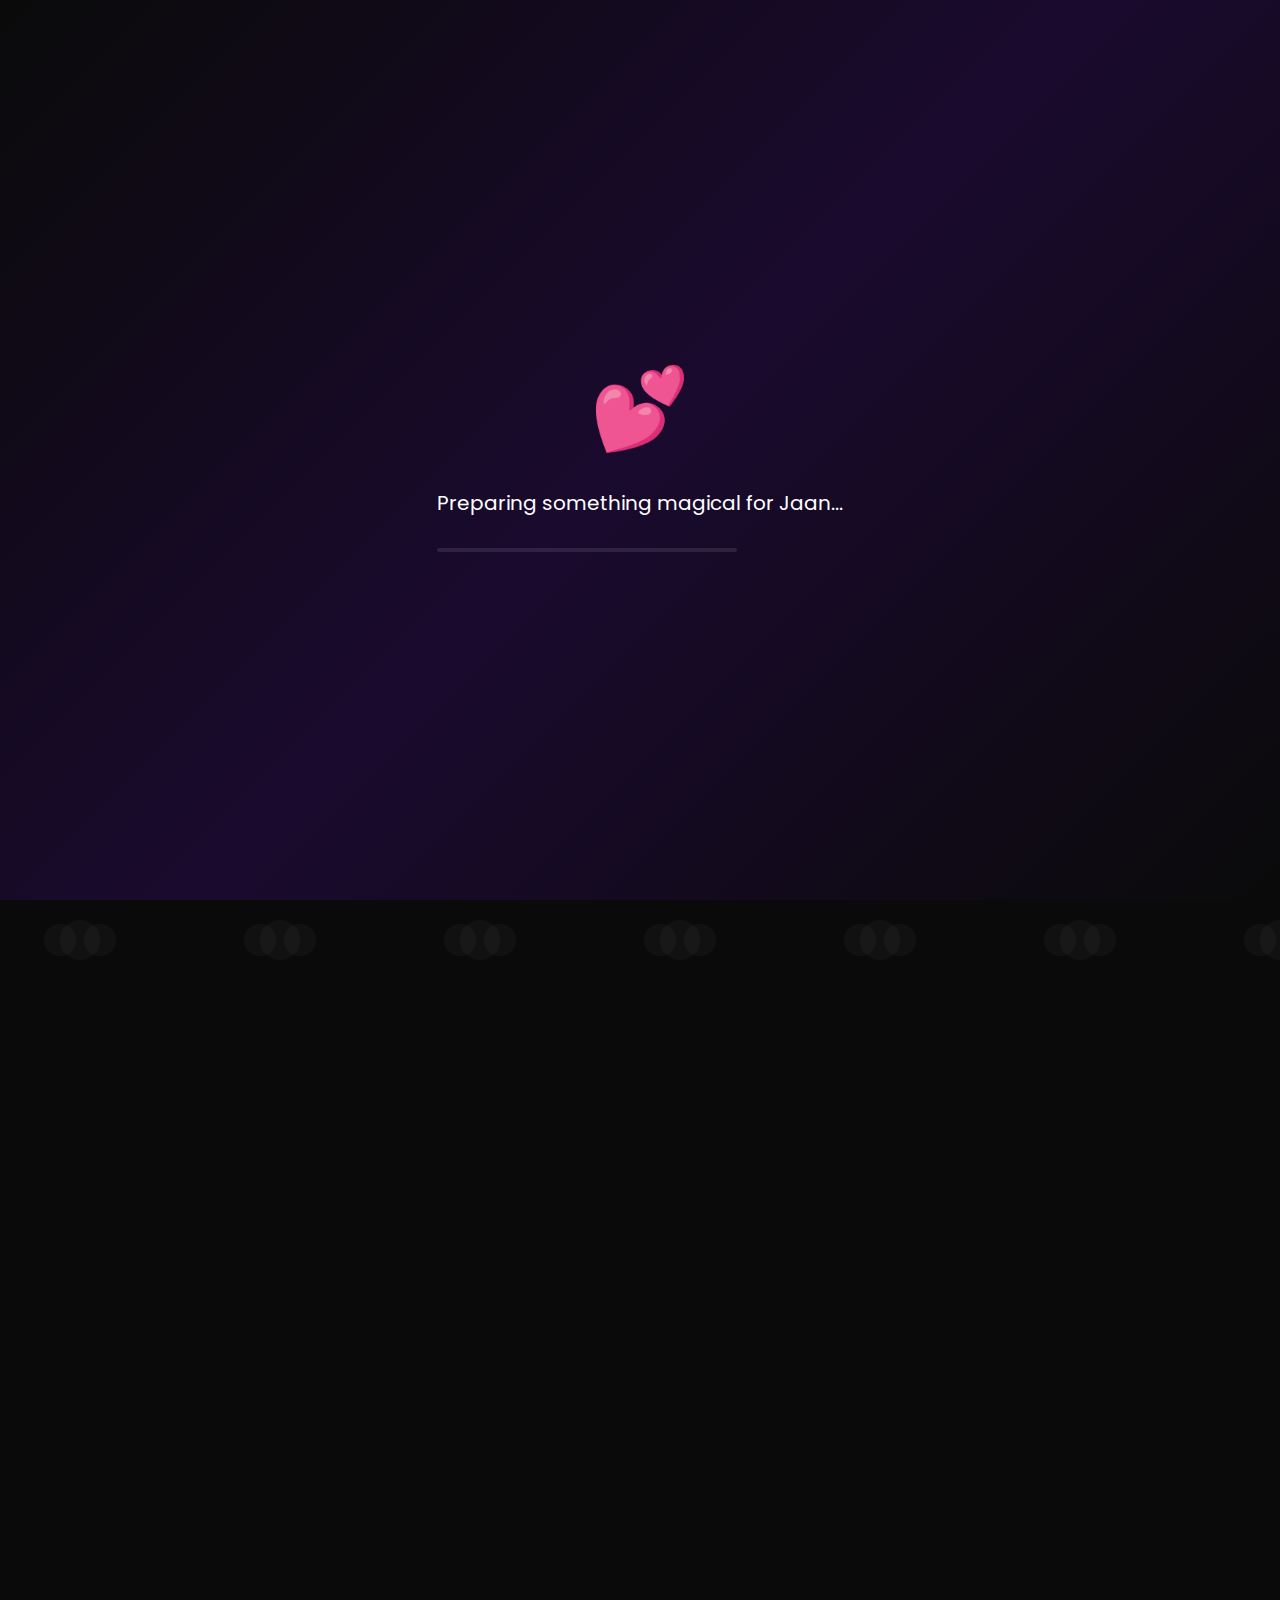
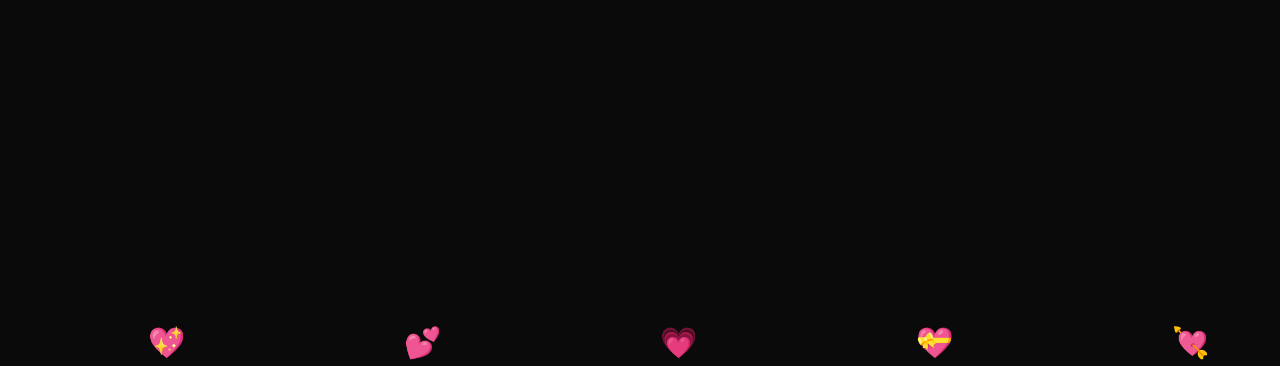
<file: index.html>
<!DOCTYPE html>
<html lang="en">
<head>
    <meta charset="UTF-8">
    <meta name="viewport" content="width=device-width, initial-scale=1.0">
    <title>💕 Welcome - For My Jaan 💕</title>
    <link rel="stylesheet" href="styles.css">
    <link href="https://fonts.googleapis.com/css2?family=Poppins:wght@300;400;600;700;900&family=Dancing+Script:wght@700&family=Great+Vibes&display=swap" rel="stylesheet">
</head>
<body>
    <!-- Loading Screen -->
    <div class="loader" id="loader">
        <div class="loader-content">
            <div class="heart-loader">💕</div>
            <p class="loader-text">Preparing something magical for Jaan...</p>
            <div class="loader-bar">
                <div class="loader-progress"></div>
            </div>
        </div>
    </div>

    <!-- Home Page -->
    <div class="page active" id="homePage">
        <div class="stars-animated"></div>
        <div class="moon"></div>
        <div class="clouds"></div>
        
        <div class="page-content">
            <div class="main-hero">
                <h1 class="hero-title">
                    <span class="letter" data-letter="F">F</span>
                    <span class="letter" data-letter="O">O</span>
                    <span class="letter" data-letter="R</span>
                    <span class="letter-space"></span>
                    <span class="letter" data-letter="M">M</span>
                    <span class="letter" data-letter="Y">Y</span>
                    <span class="letter-space"></span>
                    <span class="letter special" data-letter="J">J</span>
                    <span class="letter special" data-letter="A">A</span>
                    <span class="letter special" data-letter="A">A</span>
                    <span class="letter special" data-letter="N">N</span>
                </h1>
                <p class="hero-subtitle">A Magical Journey Awaits...</p>
                <div class="navigation-menu">
                    <a href="garden.html" class="nav-card">
                        <div class="nav-icon">🌺</div>
                        <h3>Garden of Love</h3>
                        <p>Explore beautiful flowers</p>
                    </a>
                    <a href="stars.html" class="nav-card">
                        <div class="nav-icon">⭐</div>
                        <h3>Starry Sky</h3>
                        <p>Under the stars</p>
                    </a>
                    <a href="ocean.html" class="nav-card">
                        <div class="nav-icon">🌊</div>
                        <h3>Ocean of Emotions</h3>
                        <p>Messages in bottles</p>
                    </a>
                    <a href="mirror.html" class="nav-card">
                        <div class="nav-icon">🪞</div>
                        <h3>Magic Mirror</h3>
                        <p>Ask the mirror</p>
                    </a>
                    <a href="treasure.html" class="nav-card">
                        <div class="nav-icon">💎</div>
                        <h3>Treasure Chest</h3>
                        <p>Open the treasure</p>
                    </a>
                    <a href="letter.html" class="nav-card">
                        <div class="nav-icon">💌</div>
                        <h3>Love Letter</h3>
                        <p>Read my heart</p>
                    </a>
                </div>
            </div>
        </div>
        
        <div class="floating-elements">
            <div class="floating-heart" style="--delay: 0s; --duration: 3s; --x: 10%;">💖</div>
            <div class="floating-heart" style="--delay: 0.5s; --duration: 4s; --x: 30%;">💕</div>
            <div class="floating-heart" style="--delay: 1s; --duration: 3.5s; --x: 50%;">💗</div>
            <div class="floating-heart" style="--delay: 1.5s; --duration: 4s; --x: 70%;">💝</div>
            <div class="floating-heart" style="--delay: 2s; --duration: 3s; --x: 90%;">💘</div>
        </div>
    </div>

    <!-- Particle System -->
    <canvas id="particleCanvas"></canvas>
    
    <!-- Confetti Container -->
    <div class="confetti-container" id="confettiContainer"></div>

    <script src="script.js"></script>
</body>
</html>
</file>
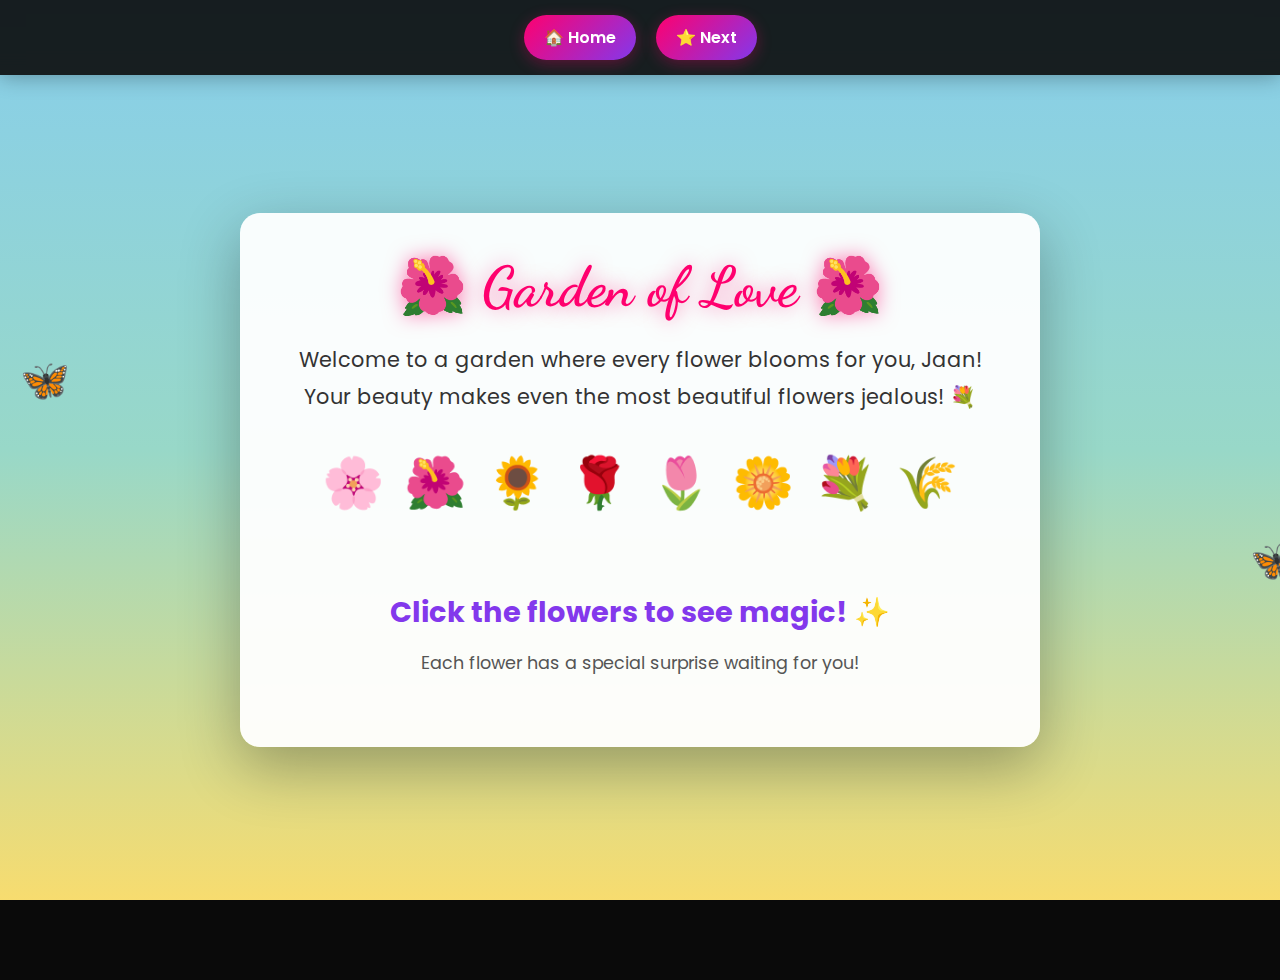
<file: garden.html>
<!DOCTYPE html>
<html lang="en">
<head>
    <meta charset="UTF-8">
    <meta name="viewport" content="width=device-width, initial-scale=1.0">
    <title>🌺 Garden of Love - For Jaan</title>
    <link rel="stylesheet" href="styles.css">
    <link href="https://fonts.googleapis.com/css2?family=Poppins:wght@300;400;600;700;900&family=Dancing+Script:wght@700&family=Great+Vibes&display=swap" rel="stylesheet">
</head>
<body>
    <div class="page active" id="gardenPage">
        <div class="garden-bg">
            <div class="flower flower-1">🌸</div>
            <div class="flower flower-2">🌺</div>
            <div class="flower flower-3">🌻</div>
            <div class="flower flower-4">🌹</div>
            <div class="flower flower-5">🌷</div>
            <div class="flower flower-6">🌼</div>
            <div class="butterfly butterfly-1">🦋</div>
            <div class="butterfly butterfly-2">🦋</div>
        </div>
        
        <nav class="page-nav">
            <a href="index.html" class="nav-link">🏠 Home</a>
            <a href="stars.html" class="nav-link">⭐ Next</a>
        </nav>
        
        <div class="page-content">
            <div class="message-box">
                <h1 class="page-title">🌺 Garden of Love 🌺</h1>
                <p class="page-message">
                    Welcome to a garden where every flower blooms for you, Jaan!<br>
                    Your beauty makes even the most beautiful flowers jealous! 💐
                </p>
                <div class="interactive-flowers" id="flowerGarden"></div>
                
                <div class="page-section">
                    <h2 class="section-title">Click the flowers to see magic! ✨</h2>
                    <p class="section-text">Each flower has a special surprise waiting for you!</p>
                </div>
            </div>
        </div>
    </div>

    <canvas id="particleCanvas"></canvas>
    <div class="confetti-container" id="confettiContainer"></div>

    <script src="script.js"></script>
    <script>
        // Initialize garden page
        window.addEventListener('load', () => {
            initializeGarden();
        });
    </script>
</body>
</html>
</file>
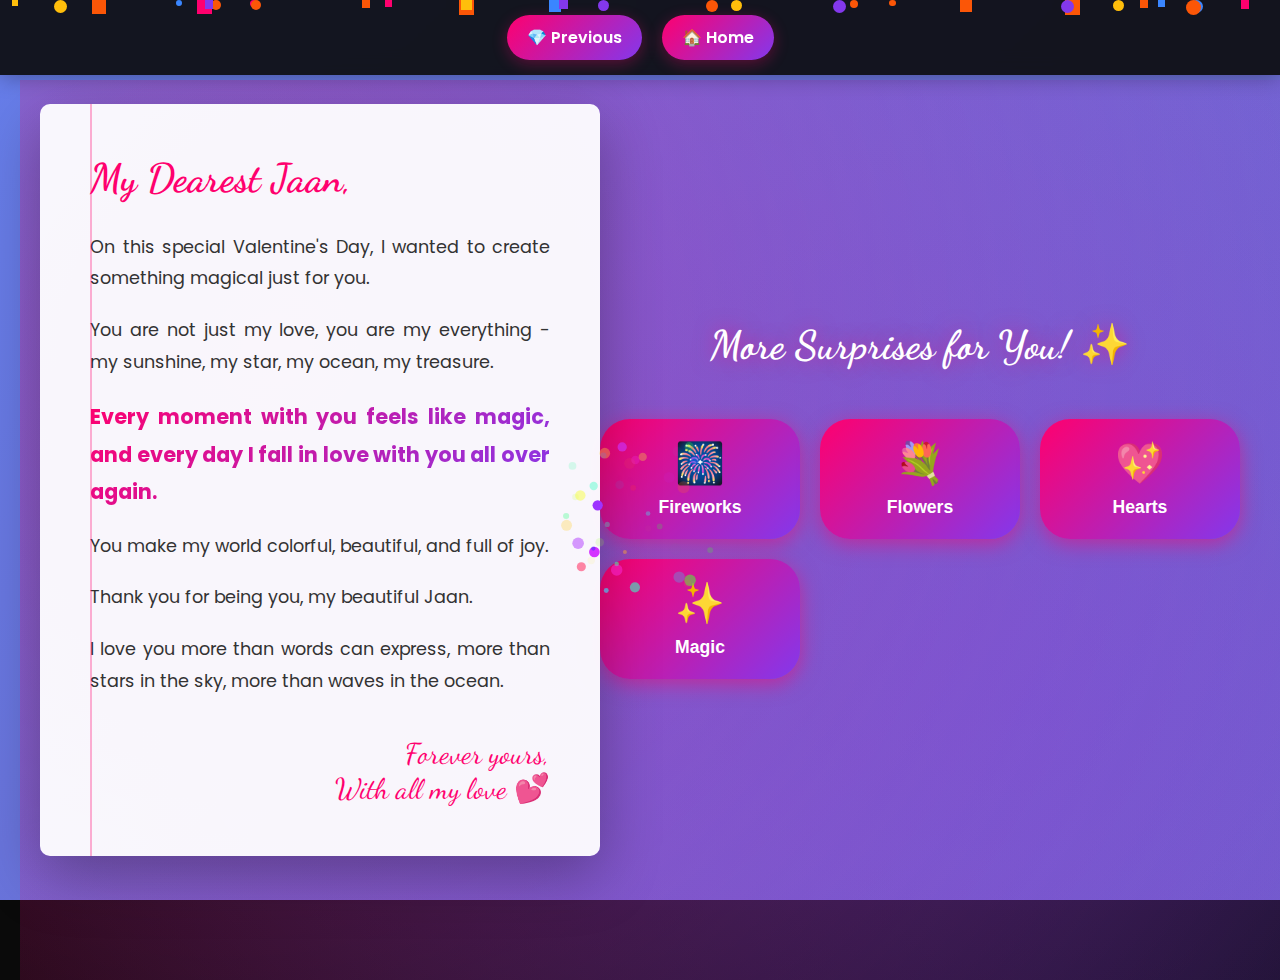
<file: letter.html>
<!DOCTYPE html>
<html lang="en">
<head>
    <meta charset="UTF-8">
    <meta name="viewport" content="width=device-width, initial-scale=1.0">
    <title>💌 Love Letter - For Jaan</title>
    <link rel="stylesheet" href="styles.css">
    <link href="https://fonts.googleapis.com/css2?family=Poppins:wght@300;400;600;700;900&family=Dancing+Script:wght@700&family=Great+Vibes&display=swap" rel="stylesheet">
</head>
<body>
    <div class="page active" id="letterPage">
        <div class="final-bg"></div>
        
        <nav class="page-nav">
            <a href="treasure.html" class="nav-link">💎 Previous</a>
            <a href="index.html" class="nav-link">🏠 Home</a>
        </nav>
        
        <div class="page-content">
            <div class="love-letter-container">
                <div class="letter-paper" id="loveLetter">
                    <div class="letter-header">
                        <h2 class="letter-greeting">My Dearest Jaan,</h2>
                    </div>
                    <div class="letter-body">
                        <p class="letter-paragraph">On this special Valentine's Day, I wanted to create something magical just for you.</p>
                        <p class="letter-paragraph">You are not just my love, you are my everything - my sunshine, my star, my ocean, my treasure.</p>
                        <p class="letter-paragraph highlight">Every moment with you feels like magic, and every day I fall in love with you all over again.</p>
                        <p class="letter-paragraph">You make my world colorful, beautiful, and full of joy.</p>
                        <p class="letter-paragraph">Thank you for being you, my beautiful Jaan.</p>
                        <p class="letter-paragraph">I love you more than words can express, more than stars in the sky, more than waves in the ocean.</p>
                        <p class="letter-signature">Forever yours,<br>With all my love 💕</p>
                    </div>
                </div>
            </div>
            
            <div class="final-surprises">
                <h2 class="surprises-title">More Surprises for You! ✨</h2>
                <div class="surprises-grid">
                    <button class="surprise-final-btn" id="finalSurprise1">
                        <span class="btn-icon">🎆</span>
                        <span class="btn-text">Fireworks</span>
                    </button>
                    <button class="surprise-final-btn" id="finalSurprise2">
                        <span class="btn-icon">💐</span>
                        <span class="btn-text">Flowers</span>
                    </button>
                    <button class="surprise-final-btn" id="finalSurprise3">
                        <span class="btn-icon">💖</span>
                        <span class="btn-text">Hearts</span>
                    </button>
                    <button class="surprise-final-btn" id="finalSurprise4">
                        <span class="btn-icon">✨</span>
                        <span class="btn-text">Magic</span>
                    </button>
                </div>
            </div>
        </div>
    </div>

    <canvas id="particleCanvas"></canvas>
    <div class="confetti-container" id="confettiContainer"></div>
    <div class="fireworks-container" id="fireworksContainer"></div>

    <script src="script.js"></script>
    <script>
        window.addEventListener('load', () => {
            createConfetti(30);
            createParticles(window.innerWidth / 2, window.innerHeight / 2, 50);
            
            document.getElementById('finalSurprise1')?.addEventListener('click', () => {
                for (let i = 0; i < 10; i++) {
                    setTimeout(() => {
                        createFirework(
                            Math.random() * window.innerWidth,
                            Math.random() * window.innerHeight * 0.5
                        );
                    }, i * 200);
                }
                createConfetti(100);
            });
            
            document.getElementById('finalSurprise2')?.addEventListener('click', () => {
                createFlowerRain();
                createConfetti(50);
            });
            
            document.getElementById('finalSurprise3')?.addEventListener('click', () => {
                createHeartRain();
                createConfetti(50);
            });
            
            document.getElementById('finalSurprise4')?.addEventListener('click', () => {
                createMagicEffect();
                createConfetti(100);
                createParticles(window.innerWidth / 2, window.innerHeight / 2, 200);
            });
        });
    </script>
</body>
</html>
</file>
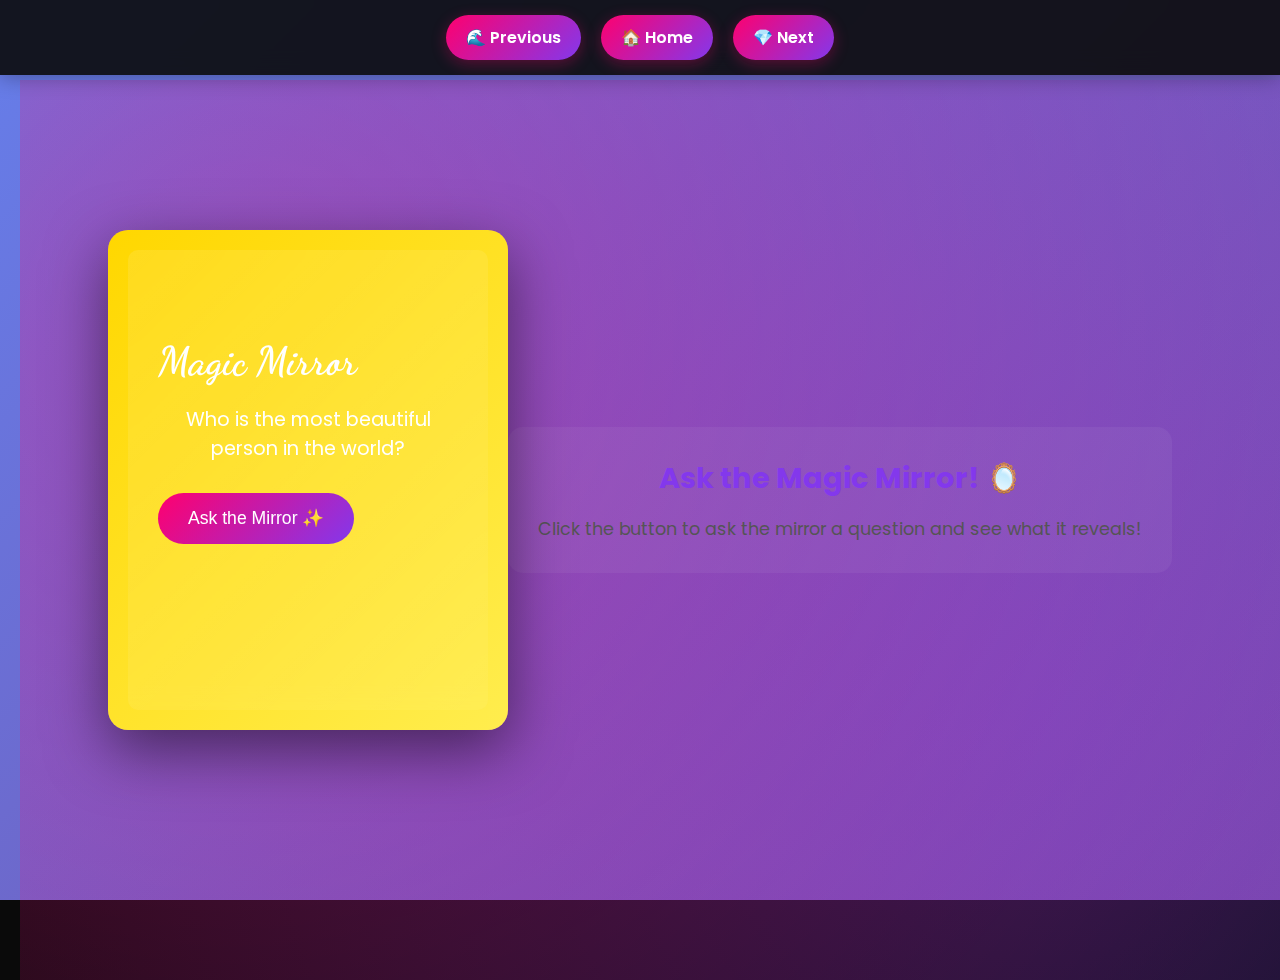
<file: mirror.html>
<!DOCTYPE html>
<html lang="en">
<head>
    <meta charset="UTF-8">
    <meta name="viewport" content="width=device-width, initial-scale=1.0">
    <title>🪞 Magic Mirror - For Jaan</title>
    <link rel="stylesheet" href="styles.css">
    <link href="https://fonts.googleapis.com/css2?family=Poppins:wght@300;400;600;700;900&family=Dancing+Script:wght@700&family=Great+Vibes&display=swap" rel="stylesheet">
</head>
<body>
    <div class="page active" id="mirrorPage">
        <div class="magic-bg"></div>
        
        <nav class="page-nav">
            <a href="ocean.html" class="nav-link">🌊 Previous</a>
            <a href="index.html" class="nav-link">🏠 Home</a>
            <a href="treasure.html" class="nav-link">💎 Next</a>
        </nav>
        
        <div class="page-content">
            <div class="mirror-container">
                <div class="magic-mirror" id="magicMirror">
                    <div class="mirror-frame">
                        <div class="mirror-glass">
                            <div class="mirror-content">
                                <h2 class="mirror-title">Magic Mirror</h2>
                                <p class="mirror-question">Who is the most beautiful person in the world?</p>
                                <button class="mirror-btn" id="mirrorBtn">Ask the Mirror ✨</button>
                                <div class="mirror-answer" id="mirrorAnswer"></div>
                            </div>
                        </div>
                    </div>
                </div>
            </div>
            
            <div class="page-section">
                <h2 class="section-title">Ask the Magic Mirror! 🪞</h2>
                <p class="section-text">Click the button to ask the mirror a question and see what it reveals!</p>
            </div>
        </div>
    </div>

    <canvas id="particleCanvas"></canvas>
    <div class="confetti-container" id="confettiContainer"></div>
    <div class="fireworks-container" id="fireworksContainer"></div>

    <script src="script.js"></script>
    <script>
        window.addEventListener('load', () => {
            document.getElementById('mirrorBtn')?.addEventListener('click', () => {
                const answer = document.getElementById('mirrorAnswer');
                if (!answer) return;
                
                answer.innerHTML = `
                    <div style="font-size: 2rem; color: #ff006e; font-weight: 700;">
                        It's you, Jaan! ✨<br>
                        You are the most beautiful person in the world! 💕
                    </div>
                `;
                
                createConfetti(50);
                createParticles(window.innerWidth / 2, window.innerHeight / 2, 100);
                createFirework(window.innerWidth / 2, window.innerHeight / 2);
            });
        });
    </script>
</body>
</html>
</file>
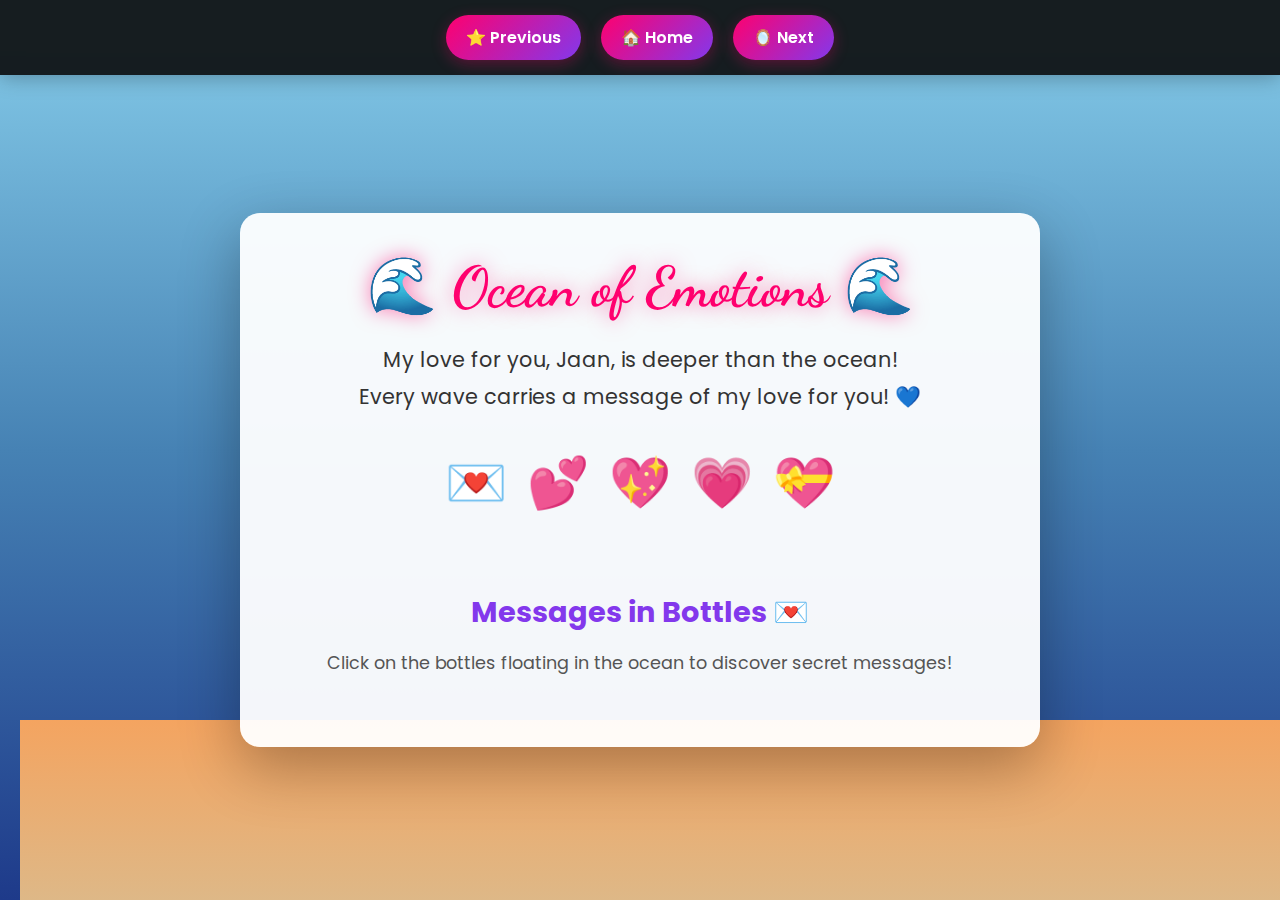
<file: ocean.html>
<!DOCTYPE html>
<html lang="en">
<head>
    <meta charset="UTF-8">
    <meta name="viewport" content="width=device-width, initial-scale=1.0">
    <title>🌊 Ocean of Emotions - For Jaan</title>
    <link rel="stylesheet" href="styles.css">
    <link href="https://fonts.googleapis.com/css2?family=Poppins:wght@300;400;600;700;900&family=Dancing+Script:wght@700&family=Great+Vibes&display=swap" rel="stylesheet">
</head>
<body>
    <div class="page active" id="oceanPage">
        <div class="ocean">
            <div class="wave wave-1"></div>
            <div class="wave wave-2"></div>
            <div class="wave wave-3"></div>
        </div>
        <div class="beach"></div>
        
        <nav class="page-nav">
            <a href="stars.html" class="nav-link">⭐ Previous</a>
            <a href="index.html" class="nav-link">🏠 Home</a>
            <a href="mirror.html" class="nav-link">🪞 Next</a>
        </nav>
        
        <div class="page-content">
            <div class="message-box">
                <h1 class="page-title">🌊 Ocean of Emotions 🌊</h1>
                <p class="page-message">
                    My love for you, Jaan, is deeper than the ocean!<br>
                    Every wave carries a message of my love for you! 💙
                </p>
                <div class="message-bottles" id="messageBottles"></div>
                
                <div class="page-section">
                    <h2 class="section-title">Messages in Bottles 💌</h2>
                    <p class="section-text">Click on the bottles floating in the ocean to discover secret messages!</p>
                </div>
            </div>
        </div>
    </div>

    <canvas id="particleCanvas"></canvas>
    <div class="confetti-container" id="confettiContainer"></div>

    <script src="script.js"></script>
    <script>
        window.addEventListener('load', () => {
            initializeOcean();
        });
    </script>
</body>
</html>
</file>
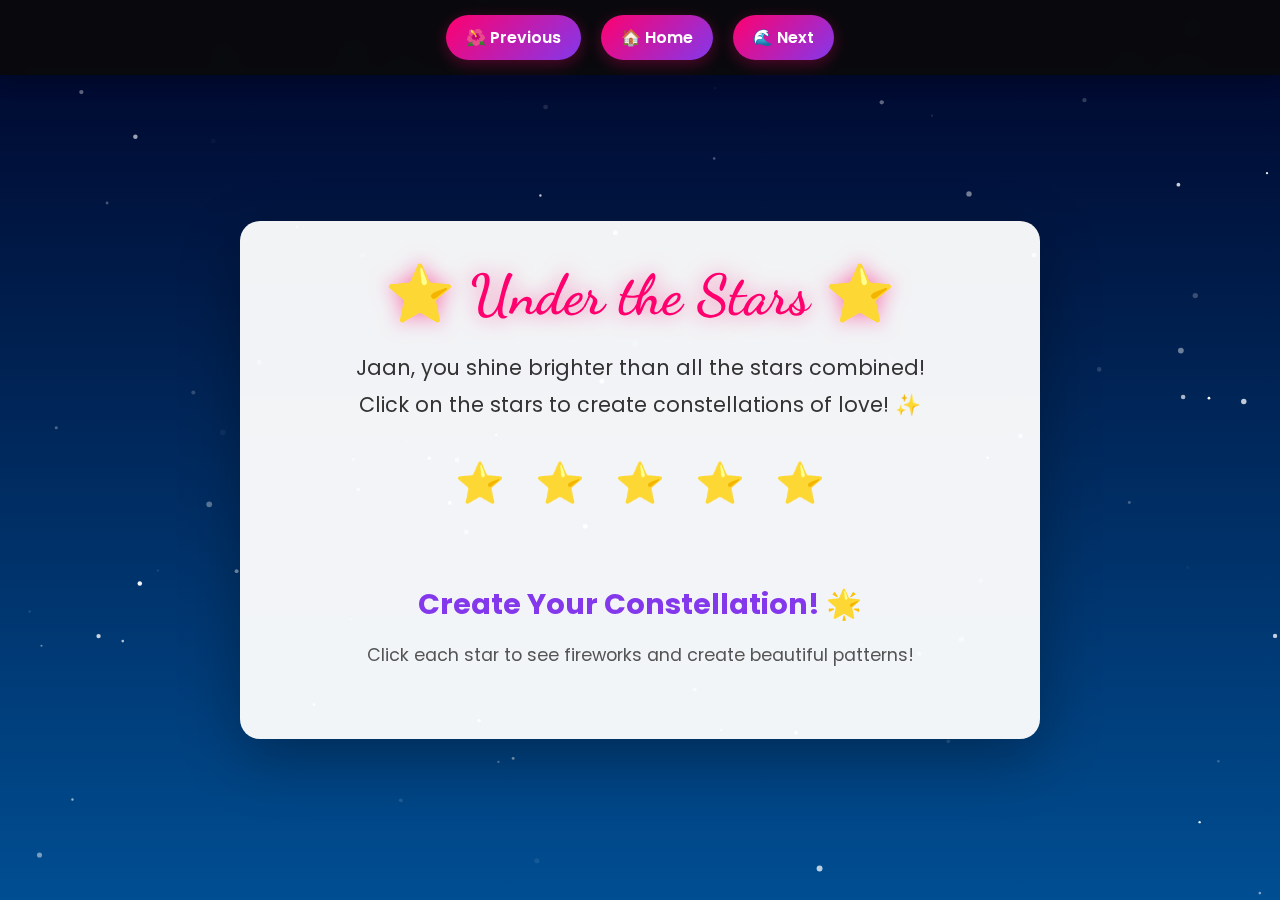
<file: stars.html>
<!DOCTYPE html>
<html lang="en">
<head>
    <meta charset="UTF-8">
    <meta name="viewport" content="width=device-width, initial-scale=1.0">
    <title>⭐ Starry Sky - For Jaan</title>
    <link rel="stylesheet" href="styles.css">
    <link href="https://fonts.googleapis.com/css2?family=Poppins:wght@300;400;600;700;900&family=Dancing+Script:wght@700&family=Great+Vibes&display=swap" rel="stylesheet">
</head>
<body>
    <div class="page active" id="starsPage">
        <canvas id="starCanvas"></canvas>
        
        <nav class="page-nav">
            <a href="garden.html" class="nav-link">🌺 Previous</a>
            <a href="index.html" class="nav-link">🏠 Home</a>
            <a href="ocean.html" class="nav-link">🌊 Next</a>
        </nav>
        
        <div class="page-content">
            <div class="message-box">
                <h1 class="page-title">⭐ Under the Stars ⭐</h1>
                <p class="page-message">
                    Jaan, you shine brighter than all the stars combined!<br>
                    Click on the stars to create constellations of love! ✨
                </p>
                <div class="constellation-container" id="constellation"></div>
                
                <div class="page-section">
                    <h2 class="section-title">Create Your Constellation! 🌟</h2>
                    <p class="section-text">Click each star to see fireworks and create beautiful patterns!</p>
                </div>
            </div>
        </div>
    </div>

    <canvas id="particleCanvas"></canvas>
    <div class="confetti-container" id="confettiContainer"></div>
    <div class="fireworks-container" id="fireworksContainer"></div>

    <script src="script.js"></script>
    <script>
        window.addEventListener('load', () => {
            initializeStars();
        });
    </script>
</body>
</html>
</file>
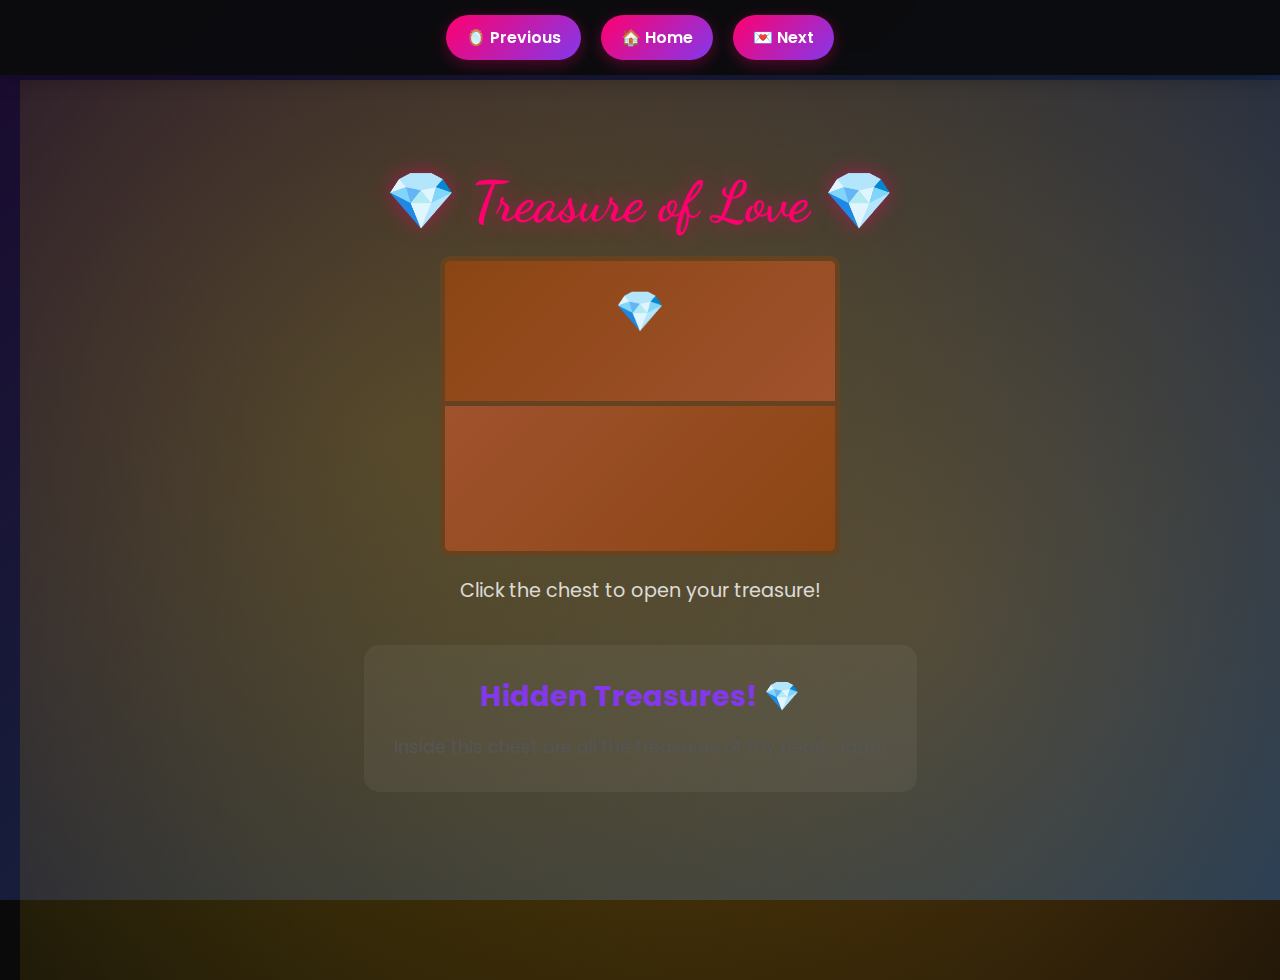
<file: treasure.html>
<!DOCTYPE html>
<html lang="en">
<head>
    <meta charset="UTF-8">
    <meta name="viewport" content="width=device-width, initial-scale=1.0">
    <title>💎 Treasure Chest - For Jaan</title>
    <link rel="stylesheet" href="styles.css">
    <link href="https://fonts.googleapis.com/css2?family=Poppins:wght@300;400;600;700;900&family=Dancing+Script:wght@700&family=Great+Vibes&display=swap" rel="stylesheet">
</head>
<body>
    <div class="page active" id="treasurePage">
        <div class="treasure-bg"></div>
        
        <nav class="page-nav">
            <a href="mirror.html" class="nav-link">🪞 Previous</a>
            <a href="index.html" class="nav-link">🏠 Home</a>
            <a href="letter.html" class="nav-link">💌 Next</a>
        </nav>
        
        <div class="page-content">
            <div class="treasure-container">
                <h1 class="page-title">💎 Treasure of Love 💎</h1>
                <div class="treasure-chest" id="treasureChest">
                    <div class="chest-lid"></div>
                    <div class="chest-body">
                        <div class="treasure-content" id="treasureContent">
                            <div class="treasure-item">💖</div>
                            <div class="treasure-item">💕</div>
                            <div class="treasure-item">💗</div>
                            <div class="treasure-item">💝</div>
                            <div class="treasure-item">💘</div>
                        </div>
                    </div>
                </div>
                <p class="treasure-hint">Click the chest to open your treasure!</p>
                
                <div class="page-section">
                    <h2 class="section-title">Hidden Treasures! 💎</h2>
                    <p class="section-text">Inside this chest are all the treasures of my heart, Jaan!</p>
                </div>
            </div>
        </div>
    </div>

    <canvas id="particleCanvas"></canvas>
    <div class="confetti-container" id="confettiContainer"></div>
    <div class="fireworks-container" id="fireworksContainer"></div>

    <script src="script.js"></script>
    <script>
        window.addEventListener('load', () => {
            document.getElementById('treasureChest')?.addEventListener('click', () => {
                const chest = document.getElementById('treasureChest');
                if (!chest) return;
                
                if (!chest.classList.contains('open')) {
                    chest.classList.add('open');
                    createConfetti(100);
                    createParticles(window.innerWidth / 2, window.innerHeight / 2, 150);
                    
                    setTimeout(() => {
                        createFirework(window.innerWidth / 2, window.innerHeight / 2);
                    }, 500);
                }
            });
        });
    </script>
</body>
</html>
</file>
<file: styles.css>
* {
    margin: 0;
    padding: 0;
    box-sizing: border-box;
}

:root {
    --primary-pink: #ff006e;
    --primary-purple: #8338ec;
    --primary-blue: #3a86ff;
    --primary-green: #06ffa5;
    --primary-yellow: #ffbe0b;
    --primary-orange: #fb5607;
    --dark-bg: #0a0a0a;
    --light-text: #ffffff;
}

body {
    font-family: 'Poppins', sans-serif;
    overflow-x: hidden;
    overflow-y: auto;
    min-height: 100vh;
    width: 100vw;
    background: var(--dark-bg);
    color: var(--light-text);
}

/* ========== LOADER ========== */
.loader {
    position: fixed;
    top: 0;
    left: 0;
    width: 100%;
    height: 100%;
    background: linear-gradient(135deg, #0a0a0a 0%, #1a0a2e 50%, #0a0a0a 100%);
    display: flex;
    justify-content: center;
    align-items: center;
    z-index: 10000;
    transition: opacity 0.5s ease, visibility 0.5s ease;
}

.loader.hidden {
    opacity: 0;
    visibility: hidden;
}

.loader-content {
    text-align: center;
}

.heart-loader {
    font-size: 80px;
    animation: heartbeat 1s ease-in-out infinite;
    margin-bottom: 20px;
}

@keyframes heartbeat {
    0%, 100% { transform: scale(1); }
    50% { transform: scale(1.2); }
}

.loader-text {
    font-size: 20px;
    margin-bottom: 30px;
    color: var(--light-text);
    animation: pulse 2s ease-in-out infinite;
}

@keyframes pulse {
    0%, 100% { opacity: 0.7; }
    50% { opacity: 1; }
}

.loader-bar {
    width: 300px;
    height: 4px;
    background: rgba(255, 255, 255, 0.1);
    border-radius: 10px;
    overflow: hidden;
}

.loader-progress {
    height: 100%;
    background: linear-gradient(90deg, var(--primary-pink), var(--primary-purple), var(--primary-blue));
    width: 0%;
    animation: loading 2s ease forwards;
    border-radius: 10px;
}

@keyframes loading {
    to { width: 100%; }
}

/* ========== PAGES ========== */
.page {
    min-height: 100vh;
    width: 100%;
    position: relative;
    padding: 80px 20px 20px;
}

.page-content {
    position: relative;
    z-index: 2;
    min-height: calc(100vh - 100px);
    display: flex;
    justify-content: center;
    align-items: center;
    padding: 20px;
}

/* ========== PAGE NAVIGATION ========== */
.page-nav {
    position: fixed;
    top: 0;
    left: 0;
    right: 0;
    background: rgba(10, 10, 10, 0.9);
    backdrop-filter: blur(10px);
    padding: 15px 30px;
    display: flex;
    justify-content: center;
    gap: 20px;
    z-index: 1000;
    box-shadow: 0 2px 20px rgba(0, 0, 0, 0.3);
    flex-wrap: wrap;
}

.nav-link {
    padding: 10px 20px;
    background: linear-gradient(135deg, var(--primary-pink), var(--primary-purple));
    color: white;
    text-decoration: none;
    border-radius: 25px;
    font-weight: 600;
    transition: all 0.3s ease;
    box-shadow: 0 4px 15px rgba(255, 0, 110, 0.3);
    display: inline-flex;
    align-items: center;
    gap: 8px;
}

.nav-link:hover {
    transform: translateY(-3px) scale(1.05);
    box-shadow: 0 6px 25px rgba(255, 0, 110, 0.5);
}

/* ========== NAVIGATION MENU (HOME PAGE) ========== */
.navigation-menu {
    display: grid;
    grid-template-columns: repeat(auto-fit, minmax(250px, 1fr));
    gap: 30px;
    max-width: 1200px;
    margin: 40px auto;
    padding: 20px;
}

.nav-card {
    background: rgba(255, 255, 255, 0.1);
    backdrop-filter: blur(10px);
    border-radius: 20px;
    padding: 30px;
    text-decoration: none;
    color: white;
    text-align: center;
    transition: all 0.3s ease;
    border: 2px solid transparent;
    position: relative;
    overflow: hidden;
}

.nav-card::before {
    content: '';
    position: absolute;
    top: 0;
    left: -100%;
    width: 100%;
    height: 100%;
    background: linear-gradient(90deg, transparent, rgba(255, 255, 255, 0.2), transparent);
    transition: left 0.5s;
}

.nav-card:hover::before {
    left: 100%;
}

.nav-card:hover {
    transform: translateY(-10px) scale(1.05);
    border-color: var(--primary-pink);
    box-shadow: 0 10px 40px rgba(255, 0, 110, 0.4);
    background: rgba(255, 255, 255, 0.15);
}

.nav-icon {
    font-size: 60px;
    margin-bottom: 15px;
    display: block;
    animation: iconFloat 3s ease-in-out infinite;
}

@keyframes iconFloat {
    0%, 100% { transform: translateY(0) rotate(0deg); }
    50% { transform: translateY(-10px) rotate(5deg); }
}

.nav-card h3 {
    font-size: 1.5rem;
    margin-bottom: 10px;
    font-weight: 700;
}

.nav-card p {
    font-size: 1rem;
    opacity: 0.9;
}

/* ========== PAGE TITLES ========== */
.page-title {
    font-family: 'Dancing Script', cursive;
    font-size: 3.5rem;
    color: var(--primary-pink);
    margin-bottom: 20px;
    text-align: center;
    text-shadow: 0 0 20px rgba(255, 0, 110, 0.5);
}

.page-message {
    font-size: 1.3rem;
    color: #333;
    line-height: 1.8;
    text-align: center;
    margin-bottom: 30px;
}

.page-section {
    margin-top: 40px;
    padding: 30px;
    background: rgba(255, 255, 255, 0.05);
    border-radius: 15px;
    text-align: center;
}

.section-title {
    font-size: 1.8rem;
    color: var(--primary-purple);
    margin-bottom: 15px;
    font-weight: 700;
}

.section-text {
    font-size: 1.1rem;
    color: #555;
    line-height: 1.6;
}

/* ========== SCENE 1: OPENING ========== */
.scene-1 {
    background: linear-gradient(180deg, #0a0a0a 0%, #1a0a2e 50%, #0a0a0a 100%);
    position: relative;
}

.stars-animated {
    position: absolute;
    width: 100%;
    height: 100%;
    background-image: 
        radial-gradient(2px 2px at 20% 30%, white, transparent),
        radial-gradient(2px 2px at 60% 70%, white, transparent),
        radial-gradient(1px 1px at 50% 50%, white, transparent),
        radial-gradient(1px 1px at 80% 10%, white, transparent),
        radial-gradient(2px 2px at 90% 60%, white, transparent);
    background-size: 200% 200%;
    animation: starsMove 20s linear infinite;
    opacity: 0.8;
}

@keyframes starsMove {
    from { transform: translateY(0); }
    to { transform: translateY(-100px); }
}

.moon {
    position: absolute;
    top: 10%;
    right: 10%;
    width: 150px;
    height: 150px;
    background: radial-gradient(circle at 30% 30%, #fff, #f0f0f0);
    border-radius: 50%;
    box-shadow: 0 0 50px rgba(255, 255, 255, 0.5);
    animation: moonGlow 3s ease-in-out infinite;
}

@keyframes moonGlow {
    0%, 100% { box-shadow: 0 0 50px rgba(255, 255, 255, 0.5); }
    50% { box-shadow: 0 0 80px rgba(255, 255, 255, 0.8); }
}

.clouds {
    position: absolute;
    width: 100%;
    height: 100%;
    background-image: url('data:image/svg+xml,<svg xmlns="http://www.w3.org/2000/svg" viewBox="0 0 100 100"><circle cx="20" cy="30" r="8" fill="rgba(255,255,255,0.1)"/><circle cx="30" cy="30" r="10" fill="rgba(255,255,255,0.1)"/><circle cx="40" cy="30" r="8" fill="rgba(255,255,255,0.1)"/></svg>');
    background-size: 200px 200px;
    animation: cloudsMove 30s linear infinite;
    opacity: 0.3;
}

@keyframes cloudsMove {
    from { transform: translateX(0); }
    to { transform: translateX(-200px); }
}

.main-hero {
    text-align: center;
    z-index: 3;
}

.hero-title {
    font-family: 'Great Vibes', cursive;
    font-size: 5rem;
    margin-bottom: 30px;
    display: flex;
    justify-content: center;
    flex-wrap: wrap;
    gap: 10px;
}

.letter {
    display: inline-block;
    animation: letterFloat 3s ease-in-out infinite;
    text-shadow: 0 0 20px rgba(255, 0, 110, 0.8);
    color: var(--light-text);
}

.letter.special {
    color: var(--primary-pink);
    text-shadow: 0 0 30px rgba(255, 0, 110, 1);
    animation: letterFloat 3s ease-in-out infinite, specialGlow 2s ease-in-out infinite;
}

@keyframes letterFloat {
    0%, 100% { transform: translateY(0) rotate(0deg); }
    50% { transform: translateY(-10px) rotate(5deg); }
}

@keyframes specialGlow {
    0%, 100% { text-shadow: 0 0 30px rgba(255, 0, 110, 1); }
    50% { text-shadow: 0 0 50px rgba(255, 0, 110, 1), 0 0 70px rgba(131, 56, 236, 0.8); }
}

.letter-space {
    width: 20px;
}

.hero-subtitle {
    font-size: 1.5rem;
    margin-bottom: 40px;
    opacity: 0.9;
    animation: fadeInUp 1s ease 0.5s both;
}

@keyframes fadeInUp {
    from {
        opacity: 0;
        transform: translateY(20px);
    }
    to {
        opacity: 1;
        transform: translateY(0);
    }
}

.start-btn {
    position: relative;
    padding: 20px 50px;
    font-size: 1.3rem;
    font-weight: 700;
    background: linear-gradient(135deg, var(--primary-pink), var(--primary-purple));
    border: none;
    border-radius: 50px;
    color: white;
    cursor: pointer;
    overflow: hidden;
    transition: transform 0.3s ease;
    box-shadow: 0 10px 30px rgba(255, 0, 110, 0.5);
}

.start-btn:hover {
    transform: scale(1.1);
    box-shadow: 0 15px 40px rgba(255, 0, 110, 0.7);
}

.btn-shine {
    position: absolute;
    top: 0;
    left: -100%;
    width: 100%;
    height: 100%;
    background: linear-gradient(90deg, transparent, rgba(255, 255, 255, 0.3), transparent);
    animation: shine 2s infinite;
}

@keyframes shine {
    to { left: 100%; }
}

.floating-elements {
    position: absolute;
    width: 100%;
    height: 100%;
    pointer-events: none;
}

.floating-heart {
    position: absolute;
    font-size: 30px;
    bottom: -50px;
    left: var(--x);
    animation: floatUp var(--duration) linear var(--delay) infinite;
}

@keyframes floatUp {
    to {
        transform: translateY(calc(-100vh - 100px)) rotate(360deg);
        opacity: 0;
    }
}

/* ========== PAGE 2: GARDEN ========== */
#gardenPage {
    background: linear-gradient(180deg, #87CEEB 0%, #98D8C8 50%, #F7DC6F 100%);
}

.garden-bg {
    position: absolute;
    width: 100%;
    height: 100%;
    overflow: hidden;
}

.flower {
    position: absolute;
    font-size: 60px;
    animation: flowerGrow 2s ease forwards, flowerSway 3s ease-in-out infinite;
    opacity: 0;
}

.flower-1 { bottom: 20%; left: 10%; animation-delay: 0s, 0s; }
.flower-2 { bottom: 15%; left: 25%; animation-delay: 0.3s, 0.3s; }
.flower-3 { bottom: 18%; left: 40%; animation-delay: 0.6s, 0.6s; }
.flower-4 { bottom: 22%; left: 55%; animation-delay: 0.9s, 0.9s; }
.flower-5 { bottom: 16%; left: 70%; animation-delay: 1.2s, 1.2s; }
.flower-6 { bottom: 20%; left: 85%; animation-delay: 1.5s, 1.5s; }

@keyframes flowerGrow {
    from {
        transform: scale(0) translateY(50px);
        opacity: 0;
    }
    to {
        transform: scale(1) translateY(0);
        opacity: 1;
    }
}

@keyframes flowerSway {
    0%, 100% { transform: rotate(-5deg); }
    50% { transform: rotate(5deg); }
}

.butterfly {
    position: absolute;
    font-size: 40px;
    animation: butterflyFly 8s ease-in-out infinite;
}

.butterfly-1 {
    top: 30%;
    left: 0;
    animation-delay: 0s;
}

.butterfly-2 {
    top: 50%;
    right: 0;
    animation-delay: 2s;
}

@keyframes butterflyFly {
    0%, 100% { transform: translate(0, 0) rotate(0deg); }
    25% { transform: translate(200px, -100px) rotate(90deg); }
    50% { transform: translate(400px, 0) rotate(180deg); }
    75% { transform: translate(200px, 100px) rotate(270deg); }
}

.message-box {
    background: rgba(255, 255, 255, 0.95);
    padding: 40px;
    border-radius: 20px;
    max-width: 800px;
    width: 100%;
    box-shadow: 0 20px 60px rgba(0, 0, 0, 0.3);
    animation: fadeInUp 1s ease;
    margin: 0 auto;
}

.scene-title {
    font-family: 'Dancing Script', cursive;
    font-size: 3rem;
    color: var(--primary-pink);
    margin-bottom: 20px;
    text-align: center;
}

.scene-message {
    font-size: 1.2rem;
    color: #333;
    line-height: 1.8;
    text-align: center;
    margin-bottom: 30px;
}

/* ========== FINAL SURPRISES GRID ========== */
.surprises-title {
    font-family: 'Dancing Script', cursive;
    font-size: 2.5rem;
    color: white;
    text-align: center;
    margin-bottom: 30px;
    text-shadow: 0 0 20px rgba(255, 0, 110, 0.5);
}

.surprises-grid {
    display: grid;
    grid-template-columns: repeat(auto-fit, minmax(200px, 1fr));
    gap: 20px;
    max-width: 800px;
    margin: 0 auto;
}

.surprise-final-btn {
    padding: 25px;
    font-size: 1.2rem;
    background: linear-gradient(135deg, var(--primary-pink), var(--primary-purple));
    border: none;
    border-radius: 20px;
    color: white;
    cursor: pointer;
    transition: transform 0.3s ease;
    box-shadow: 0 5px 20px rgba(255, 0, 110, 0.5);
    display: flex;
    flex-direction: column;
    align-items: center;
    gap: 10px;
    min-height: 120px;
    justify-content: center;
}

.surprise-final-btn:hover {
    transform: translateY(-5px) scale(1.05);
    box-shadow: 0 10px 30px rgba(255, 0, 110, 0.7);
}

.btn-icon {
    font-size: 2.5rem;
    display: block;
}

.btn-text {
    font-weight: 600;
    font-size: 1.1rem;
}

.interactive-flowers {
    display: flex;
    justify-content: center;
    gap: 20px;
    flex-wrap: wrap;
}

.flower-interactive {
    font-size: 50px;
    cursor: pointer;
    transition: transform 0.3s ease;
    animation: flowerPulse 2s ease-in-out infinite;
}

.flower-interactive:hover {
    transform: scale(1.5) rotate(15deg);
}

@keyframes flowerPulse {
    0%, 100% { transform: scale(1); }
    50% { transform: scale(1.1); }
}

/* ========== PAGE 3: STARS ========== */
#starsPage {
    background: linear-gradient(180deg, #000428 0%, #004e92 100%);
}

#starCanvas {
    position: absolute;
    top: 0;
    left: 0;
    width: 100%;
    height: 100%;
    z-index: 1;
}

.constellation-container {
    display: flex;
    justify-content: center;
    gap: 30px;
    flex-wrap: wrap;
    margin-top: 30px;
}

.star-interactive {
    font-size: 40px;
    cursor: pointer;
    animation: starTwinkle 2s ease-in-out infinite;
    transition: transform 0.3s ease;
}

.star-interactive:hover {
    transform: scale(1.5);
}

@keyframes starTwinkle {
    0%, 100% { opacity: 0.7; transform: scale(1); }
    50% { opacity: 1; transform: scale(1.2); }
}

/* ========== PAGE 4: OCEAN ========== */
#oceanPage {
    background: linear-gradient(180deg, #87CEEB 0%, #4682B4 50%, #1E3A8A 100%);
    overflow: hidden;
}

.ocean {
    position: absolute;
    bottom: 0;
    width: 100%;
    height: 60%;
}

.wave {
    position: absolute;
    bottom: 0;
    width: 200%;
    height: 100px;
    background: linear-gradient(to bottom, rgba(255, 255, 255, 0.1), rgba(255, 255, 255, 0.05));
    border-radius: 50%;
    animation: waveMove 10s ease-in-out infinite;
}

.wave-1 {
    animation-delay: 0s;
    opacity: 0.7;
}

.wave-2 {
    animation-delay: -2s;
    opacity: 0.5;
    height: 80px;
}

.wave-3 {
    animation-delay: -4s;
    opacity: 0.3;
    height: 60px;
}

@keyframes waveMove {
    0%, 100% { transform: translateX(-50%) translateY(0); }
    50% { transform: translateX(-50%) translateY(-20px); }
}

.beach {
    position: absolute;
    bottom: 0;
    width: 100%;
    height: 20%;
    background: linear-gradient(to top, #DEB887, #F4A460);
}

.message-bottles {
    display: flex;
    justify-content: center;
    gap: 20px;
    flex-wrap: wrap;
    margin-top: 30px;
}

.bottle {
    font-size: 50px;
    cursor: pointer;
    animation: bottleFloat 3s ease-in-out infinite;
    transition: transform 0.3s ease;
}

.bottle:hover {
    transform: scale(1.3) rotate(15deg);
}

@keyframes bottleFloat {
    0%, 100% { transform: translateY(0); }
    50% { transform: translateY(-20px); }
}

/* ========== PAGE 5: MAGIC MIRROR ========== */
#mirrorPage {
    background: linear-gradient(135deg, #667eea 0%, #764ba2 100%);
}

.magic-bg {
    position: absolute;
    width: 100%;
    height: 100%;
    background-image: 
        radial-gradient(circle at 20% 30%, rgba(255, 0, 110, 0.3), transparent),
        radial-gradient(circle at 80% 70%, rgba(131, 56, 236, 0.3), transparent);
    animation: magicPulse 4s ease-in-out infinite;
}

@keyframes magicPulse {
    0%, 100% { opacity: 0.5; }
    50% { opacity: 1; }
}

.mirror-container {
    display: flex;
    justify-content: center;
    align-items: center;
}

.magic-mirror {
    perspective: 1000px;
}

.mirror-frame {
    width: 400px;
    height: 500px;
    background: linear-gradient(135deg, #ffd700, #ffed4e);
    border-radius: 20px;
    padding: 20px;
    box-shadow: 0 20px 60px rgba(0, 0, 0, 0.5);
    animation: mirrorGlow 3s ease-in-out infinite;
}

@keyframes mirrorGlow {
    0%, 100% { box-shadow: 0 20px 60px rgba(0, 0, 0, 0.5); }
    50% { box-shadow: 0 20px 60px rgba(255, 215, 0, 0.8); }
}

.mirror-glass {
    width: 100%;
    height: 100%;
    background: linear-gradient(135deg, rgba(255, 255, 255, 0.1), rgba(255, 255, 255, 0.05));
    border-radius: 10px;
    backdrop-filter: blur(10px);
    display: flex;
    flex-direction: column;
    justify-content: center;
    align-items: center;
    padding: 30px;
}

.mirror-title {
    font-family: 'Dancing Script', cursive;
    font-size: 2.5rem;
    margin-bottom: 20px;
    color: var(--light-text);
}

.mirror-question {
    font-size: 1.2rem;
    margin-bottom: 30px;
    text-align: center;
}

.mirror-btn {
    padding: 15px 30px;
    font-size: 1.1rem;
    background: linear-gradient(135deg, var(--primary-pink), var(--primary-purple));
    border: none;
    border-radius: 30px;
    color: white;
    cursor: pointer;
    transition: transform 0.3s ease;
}

.mirror-btn:hover {
    transform: scale(1.1);
}

.mirror-answer {
    margin-top: 30px;
    font-size: 1.5rem;
    font-weight: 700;
    text-align: center;
    min-height: 50px;
    animation: fadeIn 1s ease;
}

@keyframes fadeIn {
    from { opacity: 0; }
    to { opacity: 1; }
}

/* ========== PAGE 6: TREASURE ========== */
#treasurePage {
    background: linear-gradient(135deg, #1a0a2e 0%, #16213e 50%, #0f3460 100%);
}

.treasure-bg {
    position: absolute;
    width: 100%;
    height: 100%;
    background-image: 
        radial-gradient(circle at 30% 40%, rgba(255, 215, 0, 0.2), transparent),
        radial-gradient(circle at 70% 60%, rgba(255, 140, 0, 0.2), transparent);
}

.treasure-container {
    text-align: center;
}

.treasure-chest {
    width: 400px;
    height: 300px;
    margin: 0 auto;
    position: relative;
    cursor: pointer;
    transform-style: preserve-3d;
    transition: transform 0.5s ease;
}

.treasure-chest:hover {
    transform: scale(1.05);
}

.chest-lid {
    width: 100%;
    height: 50%;
    background: linear-gradient(135deg, #8B4513, #A0522D);
    border-radius: 10px 10px 0 0;
    border: 5px solid #654321;
    transform-origin: bottom;
    transition: transform 0.5s ease;
    position: relative;
}

.chest-lid::before {
    content: '💎';
    position: absolute;
    top: 20px;
    left: 50%;
    transform: translateX(-50%);
    font-size: 40px;
}

.treasure-chest.open .chest-lid {
    transform: rotateX(-120deg);
}

.chest-body {
    width: 100%;
    height: 50%;
    background: linear-gradient(135deg, #A0522D, #8B4513);
    border-radius: 0 0 10px 10px;
    border: 5px solid #654321;
    border-top: none;
    position: relative;
    overflow: hidden;
}

.treasure-content {
    display: flex;
    justify-content: center;
    align-items: center;
    gap: 20px;
    height: 100%;
    opacity: 0;
    transform: translateY(50px);
    transition: all 0.5s ease 0.3s;
}

.treasure-chest.open .treasure-content {
    opacity: 1;
    transform: translateY(0);
}

.treasure-item {
    font-size: 50px;
    animation: treasureGlow 2s ease-in-out infinite;
}

@keyframes treasureGlow {
    0%, 100% { transform: scale(1); filter: brightness(1); }
    50% { transform: scale(1.2); filter: brightness(1.5); }
}

.treasure-hint {
    margin-top: 20px;
    font-size: 1.2rem;
    opacity: 0.8;
}

/* ========== PAGE 7: FINAL ========== */
#letterPage {
    background: linear-gradient(135deg, #667eea 0%, #764ba2 50%, #f093fb 100%);
    background-size: 400% 400%;
    animation: finalGradient 10s ease infinite;
}

@keyframes finalGradient {
    0%, 100% { background-position: 0% 50%; }
    50% { background-position: 100% 50%; }
}

.final-bg {
    position: absolute;
    width: 100%;
    height: 100%;
    background-image: 
        radial-gradient(circle at 20% 30%, rgba(255, 0, 110, 0.3), transparent),
        radial-gradient(circle at 80% 70%, rgba(131, 56, 236, 0.3), transparent),
        radial-gradient(circle at 50% 50%, rgba(58, 134, 255, 0.2), transparent);
    animation: finalPulse 5s ease-in-out infinite;
}

@keyframes finalPulse {
    0%, 100% { opacity: 0.5; }
    50% { opacity: 1; }
}

.love-letter-container {
    max-width: 700px;
    margin: 0 auto;
}

.letter-paper {
    background: rgba(255, 255, 255, 0.95);
    padding: 50px;
    border-radius: 10px;
    box-shadow: 0 20px 60px rgba(0, 0, 0, 0.3);
    position: relative;
    animation: letterAppear 1s ease;
}

@keyframes letterAppear {
    from {
        opacity: 0;
        transform: translateY(50px) rotate(-5deg);
    }
    to {
        opacity: 1;
        transform: translateY(0) rotate(0deg);
    }
}

.letter-paper::before {
    content: '';
    position: absolute;
    left: 50px;
    top: 0;
    bottom: 0;
    width: 2px;
    background: rgba(255, 0, 110, 0.3);
}

.letter-greeting {
    font-family: 'Dancing Script', cursive;
    font-size: 2.5rem;
    color: var(--primary-pink);
    margin-bottom: 30px;
}

.letter-paragraph {
    font-size: 1.1rem;
    line-height: 1.8;
    color: #333;
    margin-bottom: 20px;
    text-align: justify;
}

.letter-paragraph.highlight {
    background: linear-gradient(135deg, var(--primary-pink), var(--primary-purple));
    -webkit-background-clip: text;
    -webkit-text-fill-color: transparent;
    background-clip: text;
    font-weight: 700;
    font-size: 1.3rem;
}

.letter-signature {
    font-family: 'Dancing Script', cursive;
    font-size: 1.8rem;
    color: var(--primary-pink);
    text-align: right;
    margin-top: 40px;
}

.final-surprises {
    display: flex;
    justify-content: center;
    gap: 20px;
    margin-top: 40px;
    flex-wrap: wrap;
}

.surprise-final-btn {
    padding: 15px 30px;
    font-size: 1.1rem;
    background: linear-gradient(135deg, var(--primary-pink), var(--primary-purple));
    border: none;
    border-radius: 30px;
    color: white;
    cursor: pointer;
    transition: transform 0.3s ease;
    box-shadow: 0 5px 20px rgba(255, 0, 110, 0.5);
}

.surprise-final-btn:hover {
    transform: translateY(-5px) scale(1.1);
    box-shadow: 0 10px 30px rgba(255, 0, 110, 0.7);
}

/* ========== NAVIGATION BUTTONS ========== */
.next-scene-btn {
    position: fixed;
    bottom: 30px;
    right: 30px;
    padding: 15px 30px;
    font-size: 1.1rem;
    background: linear-gradient(135deg, var(--primary-pink), var(--primary-purple));
    border: none;
    border-radius: 30px;
    color: white;
    cursor: pointer;
    z-index: 100;
    transition: transform 0.3s ease;
    box-shadow: 0 5px 20px rgba(255, 0, 110, 0.5);
}

.next-scene-btn:hover {
    transform: translateX(-5px) scale(1.05);
}

/* ========== PARTICLE CANVAS ========== */
#particleCanvas {
    position: fixed;
    top: 0;
    left: 0;
    width: 100%;
    height: 100%;
    pointer-events: none;
    z-index: 5000;
}

/* ========== CONFETTI ========== */
.confetti-container {
    position: fixed;
    top: 0;
    left: 0;
    width: 100%;
    height: 100%;
    pointer-events: none;
    z-index: 6000;
}

.confetti-piece {
    position: absolute;
    width: 10px;
    height: 10px;
    background: var(--primary-pink);
    animation: confettiFall 3s linear forwards;
}

@keyframes confettiFall {
    to {
        transform: translateY(100vh) rotate(720deg);
        opacity: 0;
    }
}

/* ========== FIREWORKS ========== */
.fireworks-container {
    position: fixed;
    top: 0;
    left: 0;
    width: 100%;
    height: 100%;
    pointer-events: none;
    z-index: 7000;
}

.firework {
    position: absolute;
    width: 4px;
    height: 4px;
    border-radius: 50%;
    animation: fireworkExplode 1s ease-out forwards;
}

@keyframes fireworkExplode {
    0% {
        transform: scale(1);
        opacity: 1;
    }
    100% {
        transform: scale(20);
        opacity: 0;
    }
}

/* ========== RESPONSIVE ========== */
@media (max-width: 768px) {
    .hero-title {
        font-size: 3rem;
    }
    
    .navigation-menu {
        grid-template-columns: 1fr;
        gap: 20px;
    }
    
    .nav-card {
        padding: 20px;
    }
    
    .page-nav {
        padding: 10px 15px;
        gap: 10px;
    }
    
    .nav-link {
        padding: 8px 15px;
        font-size: 0.9rem;
    }
    
    .message-box {
        padding: 20px;
        margin: 20px;
    }
    
    .page-title {
        font-size: 2.5rem;
    }
    
    .mirror-frame {
        width: 300px;
        height: 400px;
    }
    
    .treasure-chest {
        width: 300px;
        height: 225px;
    }
    
    .letter-paper {
        padding: 30px;
        margin: 20px;
    }
    
    .surprises-grid {
        grid-template-columns: 1fr;
    }
    
    .page-content {
        padding: 10px;
    }
}
</file>
